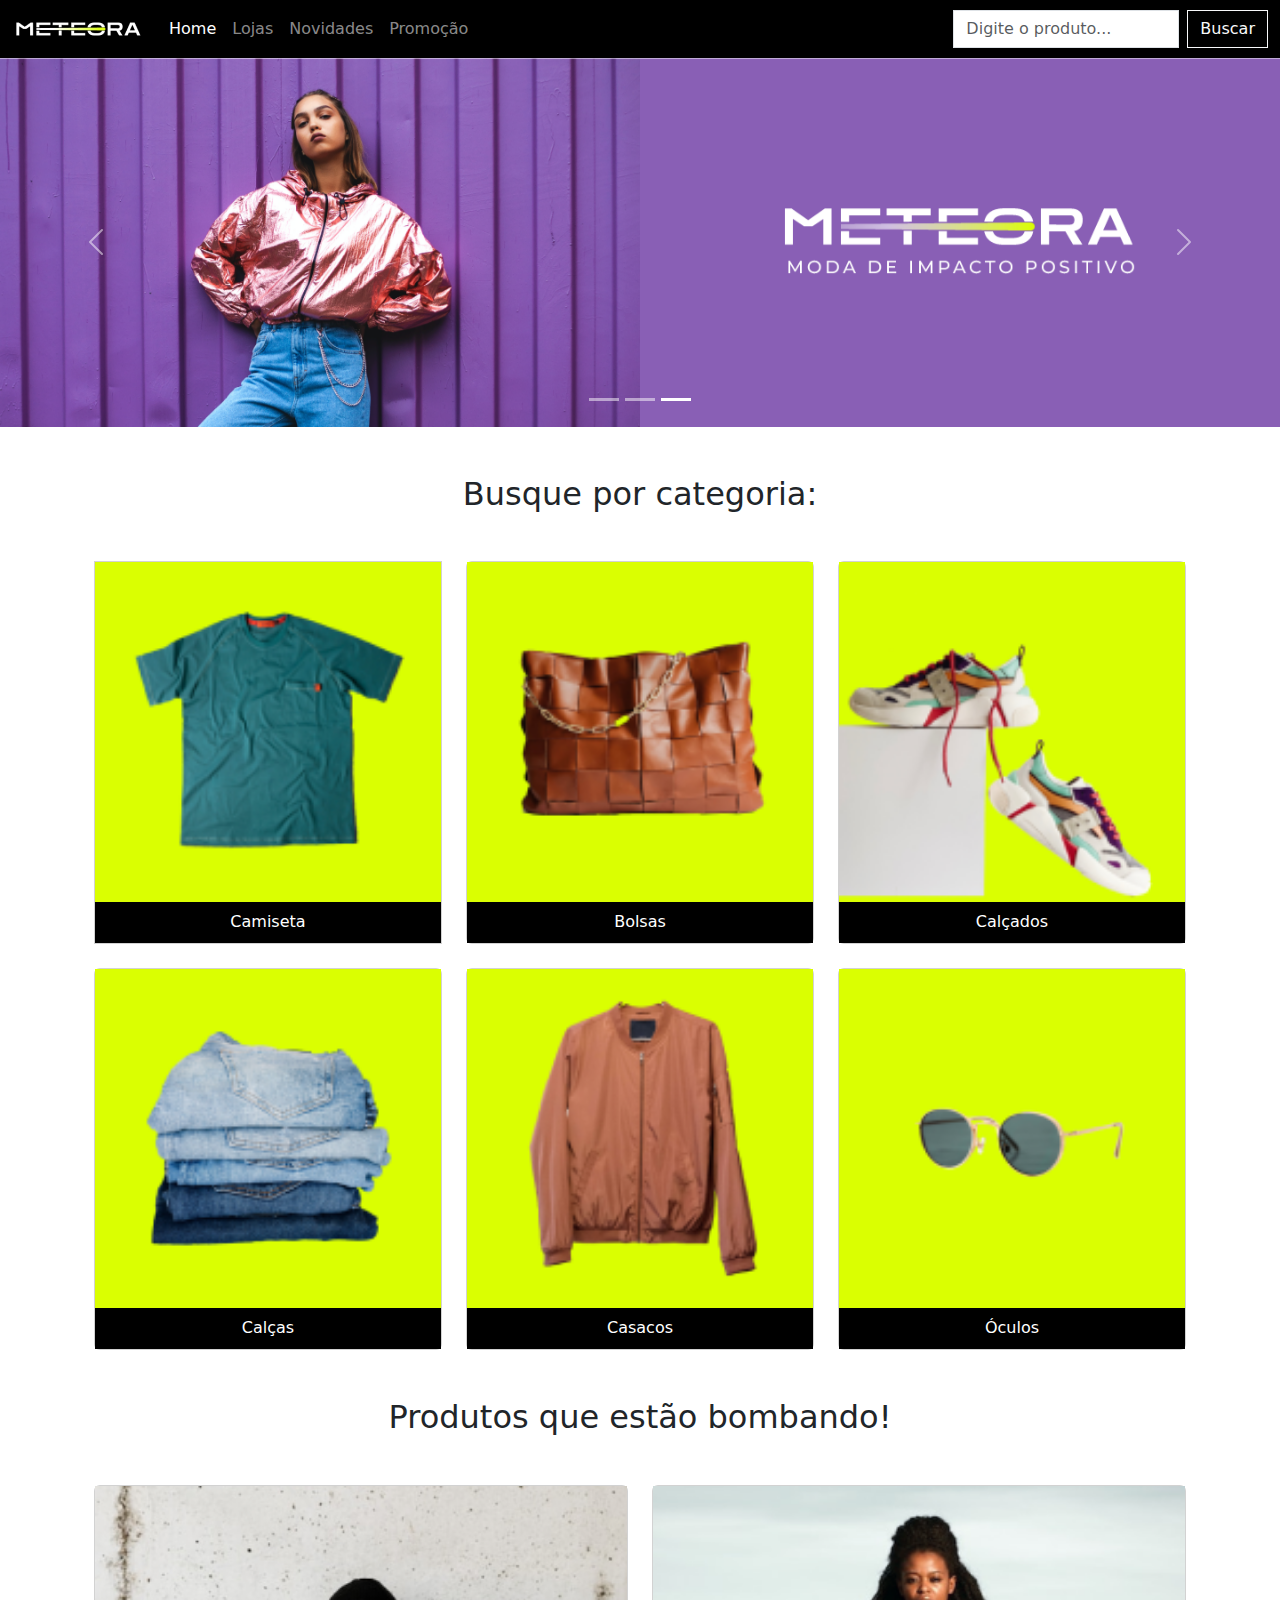
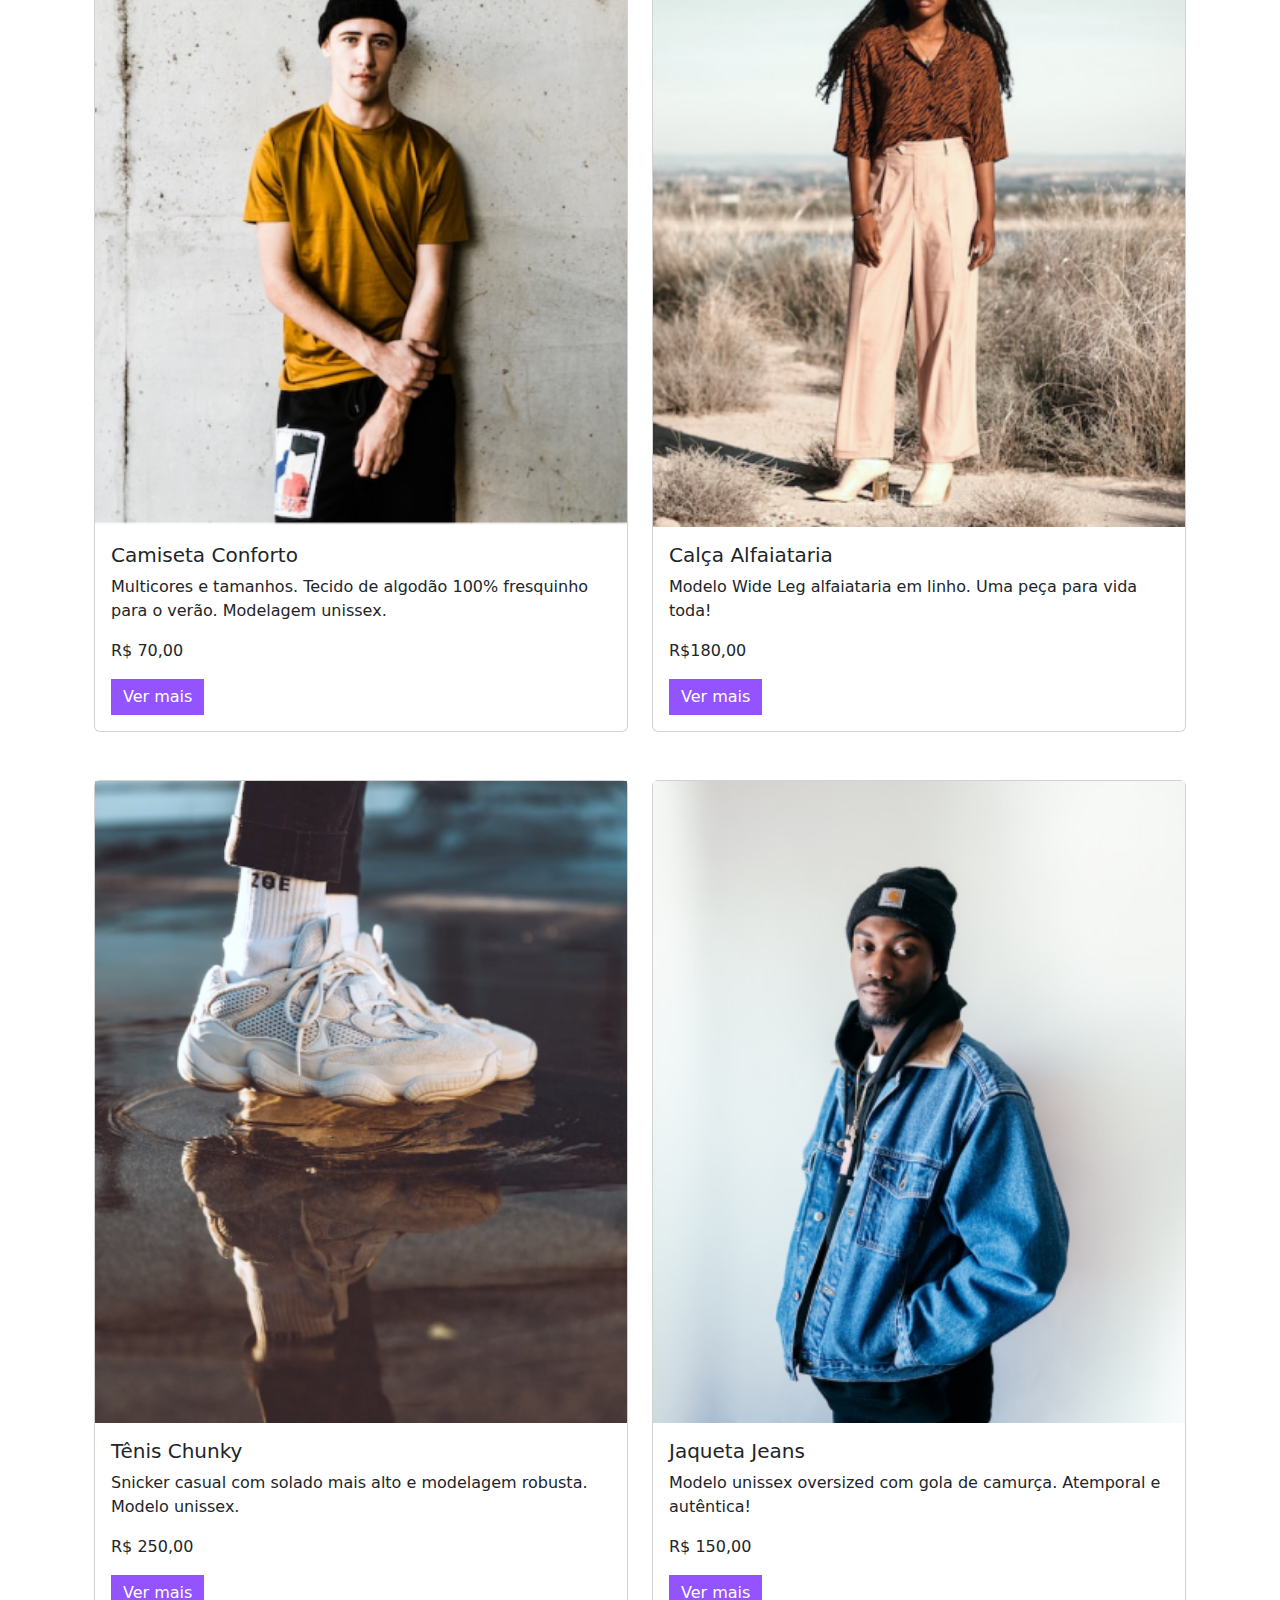
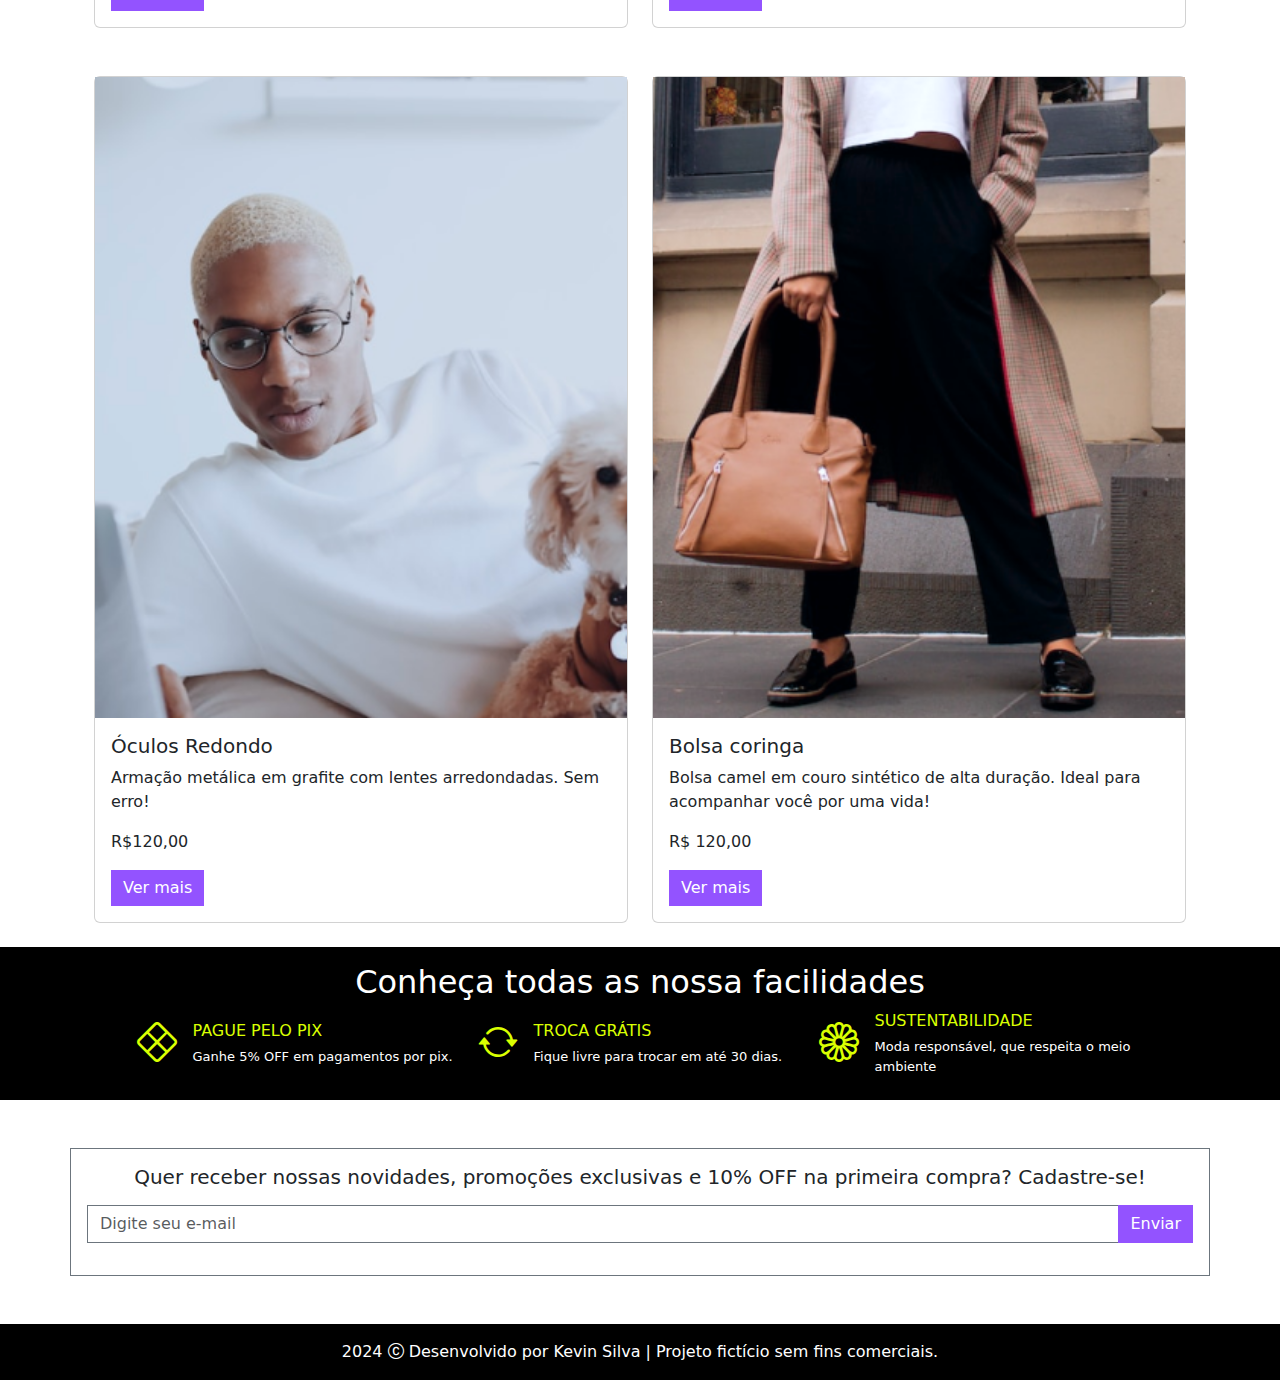
<file: index.html>
<!DOCTYPE html>
<html lang="pt-br">

<head>
    <meta charset="UTF-8">
    <meta name="viewport" content="width=device-width, initial-scale=1.0">
    <title>Meteora</title>
    <!--favicon-->
    <link rel="shortcut icon" href="assets/favicon.png" type="image/x-icon">

    

    <!--css bootstrap-->
    <link href="https://cdn.jsdelivr.net/npm/bootstrap@5.3.3/dist/css/bootstrap.min.css" rel="stylesheet"
        integrity="sha384-QWTKZyjpPEjISv5WaRU9OFeRpok6YctnYmDr5pNlyT2bRjXh0JMhjY6hW+ALEwIH" crossorigin="anonymous">

    <!--icons bootstrap-->
    <link rel="stylesheet" href="https://cdn.jsdelivr.net/npm/bootstrap-icons@1.11.3/font/bootstrap-icons.min.css">
    
    <!--css puro-->
    <link rel="stylesheet" href="style.css">

</head>

<body>

    <!-- barra de navegacao -->
    <nav class="navbar navbar-expand-md bg-black navbar-dark">
        <div class="container-fluid">
            <a class="navbar-brand" href="#">
                <h1 class="m-0">
                    <img class="d-block" src="assets/logo-meteora.png" alt="logoMeteora">
                </h1>
            </a>
            <button class="navbar-toggler" type="button" data-bs-toggle="collapse"
                data-bs-target="#navbarSupportedContent" aria-controls="navbarSupportedContent" aria-expanded="false"
                aria-label="Toggle navigation">
                <span class="navbar-toggler-icon"></span>
            </button>
            <div class="collapse navbar-collapse" id="navbarSupportedContent">
                <ul class="navbar-nav me-auto">
                    <li class="nav-item">
                        <a class="nav-link active" aria-current="page" href="#">Home</a>
                    </li>
                    <li class="nav-item">
                        <a class="nav-link" href="#">Lojas</a>
                    </li>
                    <li class="nav-item">
                        <a class="nav-link" href="#">Novidades</a>
                    </li>
                    <li class="nav-item">
                        <a class="nav-link" href="#">Promoção</a>
                    </li>

                </ul>
                <form class="d-flex" role="search">
                    <input class="form-control me-2 rounded-0" type="search" placeholder="Digite o produto..."
                        aria-label="Pesquisar">
                    <button class="btn btn-outline-light rounded-0" type="submit">Buscar</button>
                </form>
            </div>
        </div>
    </nav>

    <!-- carrosel -->
    <div id="carouselExampleCaptions" class="carousel slide" data-bs-ride="carousel">
        <div class="carousel-indicators">
            <button type="button" data-bs-target="#carouselExampleCaptions" data-bs-slide-to="0" class=""
                aria-label="Slide 1"></button>
            <button type="button" data-bs-target="#carouselExampleCaptions" data-bs-slide-to="1" aria-label="Slide 2"
                class=""></button>
            <button type="button" data-bs-target="#carouselExampleCaptions" data-bs-slide-to="2" aria-label="Slide 3"
                class="active" aria-current="true"></button>
        </div>

        <div class="carousel-inner">
            <div class="carousel-item active">
                <img class="w-100 img-fluid d-md-none" src="assets/Mobile/banner1-mobile.png">
                <img class="w-100 img-fluid d-none d-md-block d-xl-none" src="assets/Tablet/banner1-tablet.png">
                <img class="w-100 img-fluid d-none d-xl-block" src="assets/Desktop/banner1-desktop.png">
            </div>
            <div class="carousel-item position-relative">
                <img class="w-100 img-fluid d-md-none" src="assets/Mobile/banner2-mobile.png">
                <img class="w-100 img-fluid d-none d-md-block d-xl-none" src="assets/Tablet/banner2-tablet.png">
                <img class="w-100 img-fluid d-none d-xl-block" src="assets/Desktop/banner2-desktop.png">
                <div class="carousel-caption ">
                    <h5 class="fs-1">COLEÇÃO ATEMPORAL</h5>
                    <p class="fs-4">Estilo e qualidade para durar.</p>
                </div>
            </div>
            <div class="carousel-item position-relative">
                <img class="w-100 img-fluid d-md-none" src="assets/Mobile/banner3-mobile.png">
                <img class="w-100 img-fluid d-none d-md-block d-xl-none" src="assets/Tablet/banner3-tablet.png">
                <img class="w-100 img-fluid d-none d-xl-block" src="assets/Desktop/banner3-desktop.png">
                <div class="carousel-caption">
                    <h5 class="fs-1">COLEÇÃO ATEMPORAL</h5>
                    <p class="fs-4">Alto impacto visual, baixo impacto ambiental!</p>
                </div>
            </div>
        </div>

        <button class="carousel-control-prev" type="button" data-bs-target="#carouselExampleCaptions"
            data-bs-slide="prev">
            <span class="carousel-control-prev-icon" aria-hidden="true"></span>
            <span class="visually-hidden">Anterior</span>
        </button>
        <button class="carousel-control-next" type="button" data-bs-target="#carouselExampleCaptions"
            data-bs-slide="next">
            <span class="carousel-control-next-icon" aria-hidden="true"></span>
            <span class="visually-hidden">Proximo</span>
        </button>
    </div>

    <h2 class="text-center my-3 my-xl-5">Busque por categoria:</h2>

    <!-- grid das categorias com bkpoints -->
    <div class="container row mx-auto g-4">

        <div class="col-6 col-md-4 col-xxl-2">
            <div class="card rounded-0 border-">
                <img class="d-md-none d-block" src="assets/Mobile/categorias/categoria-camiseta.png" alt="">
                <img class="d-none d-md-block d-xl-none" src="assets/Tablet/categorias/categoria-camiseta.png" alt="">
                <img class="d-none d-xl-block" src="assets/Desktop/categorias/categoria-camiseta.png" alt="">
                <div class="card-header bg-black text-bg-dark">
                    <p class="text-center card-text">
                        Camiseta
                    </p>
                </div>
            </div>
        </div>
        <div class="col-6 col-md-4 col-xxl-2">
            <div class="card">
                <img class="d-md-none d-block" src="assets/Mobile/categorias/categoria-bolsas.png" alt="">
                <img class="d-none d-md-block d-xl-none" src="assets/Tablet/categorias/categoria-bolsas.png" alt="">
                <img class="d-none d-xl-block" src="assets/Desktop/categorias/categoria-bolsa.png" alt="">
                <div class="card-header bg-black text-bg-dark">
                    <p class="text-center card-text">
                        Bolsas
                    </p>
                </div>
            </div>
        </div>
        <div class="col-6 col-md-4 col-xxl-2">
            <div class="card">
                <img class="d-md-none d-block" src="assets/Mobile/categorias/categoria-calcados.png" alt="">
                <img class="d-none d-md-block d-xl-none" src="assets/Tablet/categorias/categoria-calcados.png" alt="">
                <img class="d-none d-xl-block" src="assets/Desktop/categorias/categoria-calcados.png" alt="">
                <div class="card-header bg-black text-bg-dark">
                    <p class="text-center card-text">
                        Calçados
                    </p>
                </div>
            </div>
        </div>
        <div class="col-6 col-md-4 col-xxl-2">
            <div class="card">
                <img class="d-md-none d-block" src="assets/Mobile/categorias/categoria-calcas.png" alt="">
                <img class="d-none d-md-block d-xl-none" src="assets/Tablet/categorias/categoria-calcas.png" alt="">
                <img class="d-none d-xl-block" src="assets/Desktop/categorias/categoria-calcas.png" alt="">
                <div class="card-header bg-black text-bg-dark">
                    <p class="text-center card-text">
                        Calças
                    </p>
                </div>
            </div>
        </div>
        <div class="col-6 col-md-4 col-xxl-2">
            <div class="card">
                <img class="d-md-none d-block" src="assets/Mobile/categorias/categoria-casacos.png" alt="">
                <img class="d-none d-md-block d-xl-none" src="assets/Tablet/categorias/categoria-casacos.png" alt="">
                <img class="d-none d-xl-block" src="assets/Desktop/categorias/categoria-casacos.png" alt="">
                <div class="card-header bg-black text-bg-dark">
                    <p class="text-center card-text">
                        Casacos
                    </p>
                </div>
            </div>
        </div>
        <div class="col-6 col-md-4 col-xxl-2">
            <div class="card">
                <img class="d-md-none d-block" src="assets/Mobile/categorias/categoria-oculos.png" alt="">
                <img class="d-none d-md-block d-xl-none" src="assets/Tablet/categorias/categoria-oculos.png" alt="">
                <img class="d-none d-xl-block" src="assets/Desktop/categorias/categoria-oculos.png" alt="">
                <div class="card-header bg-black text-bg-dark">
                    <p class="text-center card-text">
                        Óculos
                    </p>
                </div>
            </div>
        </div>

    </div>

    <h2 class="container text-center my-3 my-xl-5">Produtos que estão bombando!</h2>

    <!-- grid dos produtos com bkpoints -->
    <div class="container row mx-auto g-4">

        <div class="col-12 col-md-6 col-xxl-4 pb-4">
            <div class="card">
                <img class="d-md-none d-block" src="assets/Mobile/produtos/camiseta.png" alt="">
                <img class="d-none d-md-block d-xl-none" src="assets/Tablet/produtos/camiseta.png" alt="">
                <img class="d-none d-xl-block" src="assets/Desktop/produtos/camiseta.png" alt="">
                <div class="card-body">
                    <h5 class="card-title">Camiseta Conforto</h5>
                    <p class="card-text">Multicores e tamanhos. Tecido de algodão 100% fresquinho para o verão. Modelagem
                        unissex.</p>
                    <p>R$ 70,00</p>
                    <a href="#" class="btn btn-primary purple rounded-0 border-0">Ver mais</a>
                </div>
            </div>
        </div>
        <div class="col-12 col-md-6 col-xxl-4 pb-4">
            <div class="card">
                <img class="d-md-none d-block" src="assets/Mobile/produtos/calca.png" alt="">
                <img class="d-none d-md-block d-xl-none" src="assets/Tablet/produtos/calca.png" alt="">
                <img class="d-none d-xl-block" src="assets/Desktop/produtos/calca.png" alt="">
                <div class="card-body">
                    <h5 class="card-title">Calça Alfaiataria</h5>
                    <p class="card-text">Modelo Wide Leg alfaiataria em linho. Uma peça para vida toda!</p>
                    <p>R$180,00</p>
                    <a href="#" class="btn btn-primary purple rounded-0 border-0">Ver mais</a>
                </div>
            </div>
        </div>
        <div class="col-12 col-md-6 col-xxl-4 pb-4">
            <div class="card">
                <img class="d-md-none d-block" src="assets/Mobile/produtos/tenis.png" alt="">
                <img class="d-none d-md-block d-xl-none" src="assets/Tablet/produtos/tenis.png" alt="">
                <img class="d-none d-xl-block" src="assets/Desktop/produtos/tenis.png" alt="">
                <div class="card-body">
                    <h5 class="card-title">Tênis Chunky</h5>
                    <p class="card-text">Snicker casual com solado mais alto e modelagem robusta. Modelo unissex.</p>
                    <p>R$ 250,00</p>
                    <a href="#" class="btn btn-primary purple rounded-0 border-0">Ver mais</a>
                </div>
            </div>
        </div>
        <div class="col-12 col-md-6 col-xxl-4 pb-4">
            <div class="card">
                <img class="d-md-none d-block" src="assets/Mobile/produtos/jaqueta-jeans.png" alt="">
                <img class="d-none d-md-block d-xl-none" src="assets/Tablet/produtos/jaqueta-jeans.png" alt="">
                <img class="d-none d-xl-block" src="assets/Desktop/produtos/jaqueta-jeans.png" alt="">
                <div class="card-body">
                    <h5 class="card-title">Jaqueta Jeans</h5>
                    <p class="card-text">Modelo unissex oversized com gola de camurça. Atemporal e autêntica!</p>
                    <p>R$ 150,00</p>
                    <a href="#" class="btn btn-primary purple rounded-0 border-0">Ver mais</a>
                </div>
            </div>
        </div>
        <div class="col-12 col-md-6 col-xxl-4 pb-4">
            <div class="card">
                <img class="d-md-none d-block" src="assets/Mobile/produtos/oculos.png" alt="">
                <img class="d-none d-md-block d-xl-none" src="assets/Tablet/produtos/oculos.png" alt="">
                <img class="d-none d-xl-block" src="assets/Desktop/produtos/oculos.png" alt="">
                <div class="card-body">
                    <h5 class="card-title">Óculos Redondo</h5>
                    <p class="card-text">Armação metálica em grafite com lentes arredondadas. Sem erro!</p>
                    <p>R$120,00</p>
                    <a href="#" class="btn btn-primary purple rounded-0 border-0">Ver mais</a>
                </div>
            </div>
        </div>
        <div class="col-12 col-md-6 col-xxl-4 pb-4">
            <div class="card">
                <img class="d-md-none d-block" src="assets/Mobile/produtos/bolsa.png" alt="">
                <img class="d-none d-md-block d-xl-none" src="assets/Tablet/produtos/bolsa.png" alt="">
                <img class="d-none d-xl-block" src="assets/Desktop/produtos/bolsa.png" alt="">
                <div class="card-body">
                    <h5 class="card-title">Bolsa coringa</h5>
                    <p class="card-text">Bolsa camel em couro sintético de alta duração. Ideal para acompanhar você por uma
                        vida!</p>
                    <p>R$ 120,00</p>
                    <a href="#" class="btn btn-primary purple rounded-0 border-0">Ver mais</a>
                </div>
            </div>
        </div>
        
    </div>

    <section class="pb-4 bg-black text-bg-dark p-3 ">
        <h2 class="text-center">Conheça todas as nossa facilidades</h2>

        <div class="d-flex flex-column flex-lg-row align-items-center justify-content-center gap-3 px-3">
            <div class="facilitys d-flex align-items-center">
                <div><i class="bi bi-x-diamond fs-1 green-lemon"></i></div>

                <div>
                    <div class="ms-3 mb-1 green-lemon">PAGUE PELO PIX</div>
                    <div class="texto-menor ms-3">Ganhe 5% OFF em pagamentos por pix.</div>
                </div>
            </div>

            <div class="facilitys d-flex align-items-center">
                <div><i class="bi bi-arrow-repeat fs-1 green-lemon"></i></div>

                <div>
                    <div class="ms-3 mb-1 green-lemon">TROCA GRÁTIS</div>
                    <div class="texto-menor ms-3">Fique livre para trocar em até 30 dias.</div>
                </div>
            </div>

            <div class="facilitys d-flex align-items-center">
                <div><i class="bi bi-flower1 fs-1 green-lemon"></i></div>

                <div>
                    <div class="ms-3 mb-1 green-lemon">SUSTENTABILIDADE</div>
                    <div class="texto-menor ms-3">Moda responsável, que respeita o meio ambiente</div>
                </div>
            </div>

        </div>
    </section>

    <form class="container border border-secondary my-3 my-xl-5 p-3 text-center mx-auto">
        <h5>
            Quer receber nossas novidades, promoções exclusivas e 10% OFF na primeira compra? Cadastre-se!
        </h5>

        <div class="input-group my-3">
            <input type="email" class="form-control border-secondary rounded-0" placeholder="Digite seu e-mail"
                aria-label="Digite seu e-mail" aria-describedby="button-addon2" />
            <button class="btn btn-primary purple rounded-0 border-0" type="button" id="button-addon2">Enviar</button>
        </div>
    </form>

    <footer class="text-center bg-black text-bg-dark">
        <p class="py-3">2024 <i class="bi bi-c-circle"></i> Desenvolvido por Kevin Silva | Projeto fictício sem fins
            comerciais.</p>
    </footer>

    <!--script bootstrap-->
    <script src="https://cdn.jsdelivr.net/npm/bootstrap@5.3.3/dist/js/bootstrap.bundle.min.js"
        integrity="sha384-YvpcrYf0tY3lHB60NNkmXc5s9fDVZLESaAA55NDzOxhy9GkcIdslK1eN7N6jIeHz"
        crossorigin="anonymous"></script>
</body>

</html>
</file>
<file: style.css>
:root {
    --dark-color: #000;
    --white-color: #ccc;
    --green-color: #daff01;
    --purple-color: #9353ff;
}
.texto-menor {
    font-size: 13px;
}
.facilitys {
    width: 325px;
}
.green-lemon {
    color: var(--green-color);
}
.purple {
    background: var(--purple-color);
}
</file>
